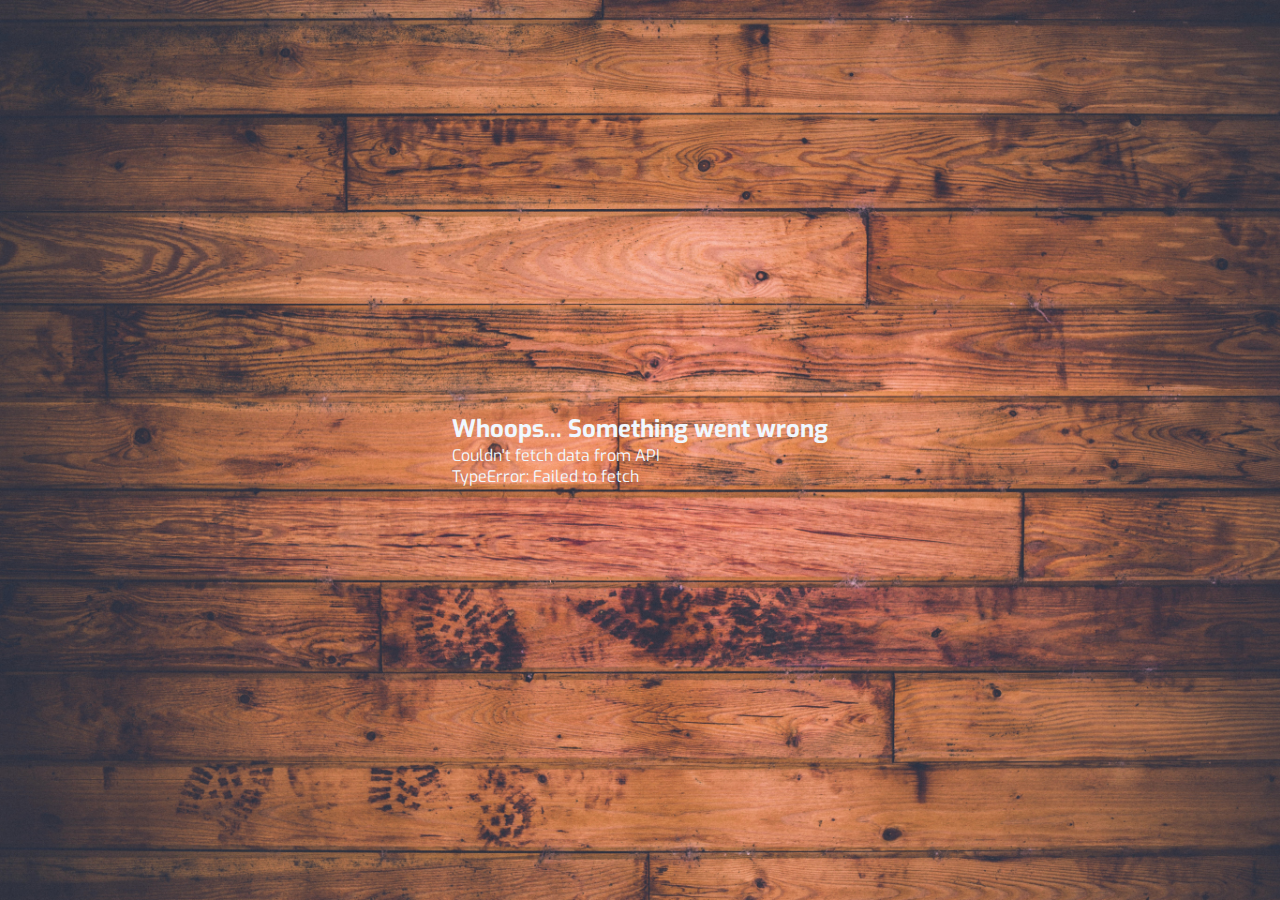
<file: index.html>
<!DOCTYPE html>
<html lang="en">

<head>
    <meta charset="UTF-8">
    <!-- <meta http-equiv="X-UA-Compatible" content="IE=edge"> -->
    <meta name="viewport" content="width=device-width, initial-scale=1.0">
    <title>Visitekaart Finn van Bekkum</title>
    <script src="/scripts/script.js" defer></script>
    <link rel="stylesheet" href="/styles/style.css">
</head>

<body>

    <div class="preloader">
        <div class="yellow"></div>
        <div class="red"></div>
        <div class="blue"></div>
        <div class="violet"></div>
        <p>Loading, please wait..</p>
      </div>
    <main class="container">
        <article class="cardFront" id="card">

            <div>
                <h1 class="name" id="name"></h1>
                <h2 class="age">20-05-1997</h2>
                <ul>
                    <li><a href="https://github.com/Finnvb"><img id="githubLink" class="svgIcon"
                                src="/assets/githubIcon.svg" alt="github"></a>
                        <p id="githubHandle"></p>
                    </li>
                    <li><img class="svgIcon" src="/assets/phoneIcon.svg" alt="phone"> 06 46698235</li>
                    <li><img class="svgIcon" src="/assets/emailIcon.svg" alt="email"> finnvb@gmail.com</li>
                </ul>
            </div>

            <img src="/assets/logo.svg" alt="logo">



        </article>
        <article class="cardBack">
            <div class="rectangle"></div>
            <div>
                <p class="cardBackBio" id="bio">
                </p>
            </div>
        </article>

    </main>

    <noscript>
        <img class="noJSImage" src="/assets/giphy.gif" alt="oops">
        <p>Whoops!</p>
        <p> Please turn on Javascript to view this page.</p>

    </noscript>

    <div class="error">
        <h2>Whoops... Something went wrong</h2>
        <p>Couldn't fetch data from API</p>
        <p id="errorText"></p>
      </div>

</body>

</html>
</file>
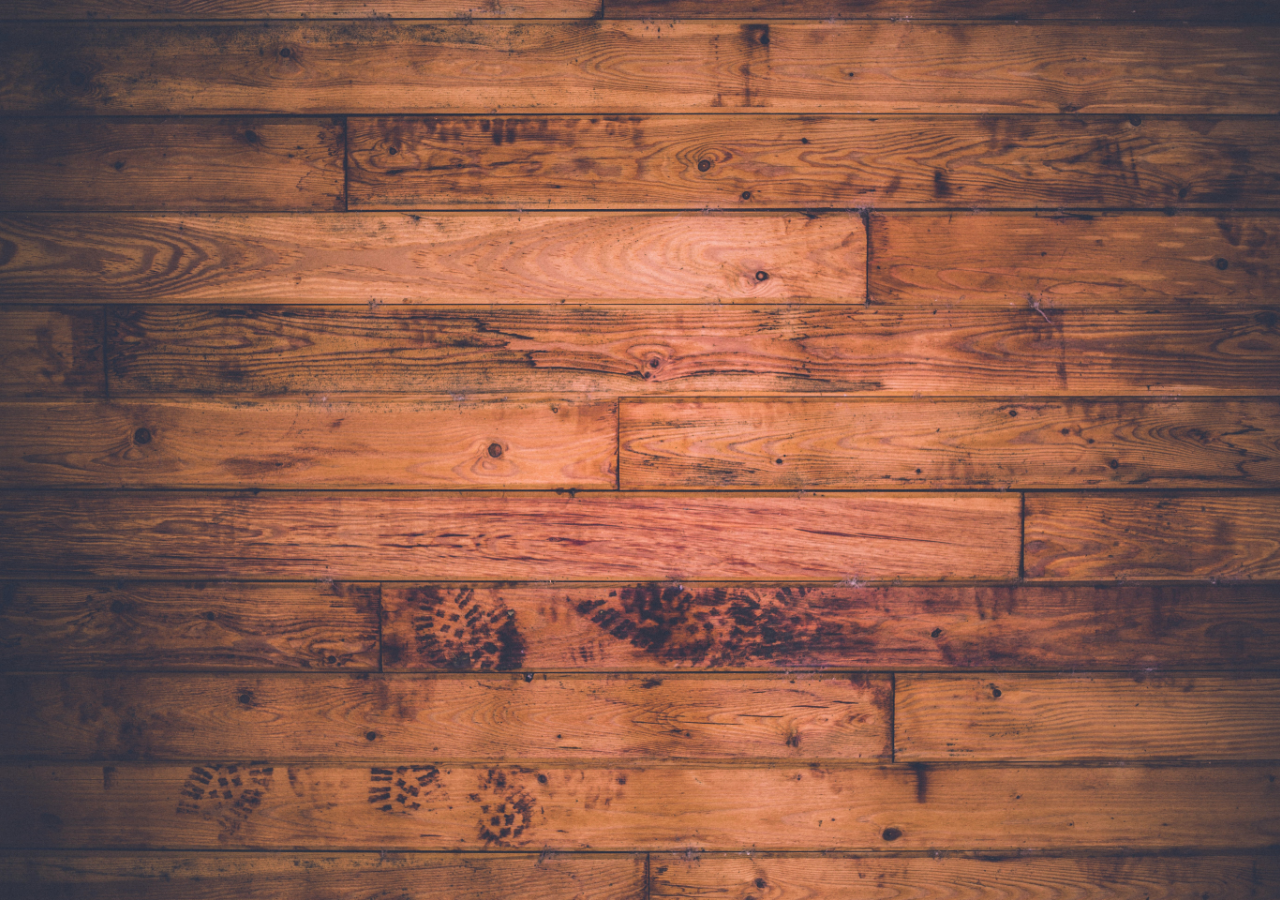
<file: docs/index.html>
<!DOCTYPE html>
<html lang="en">

<head>
    <meta charset="UTF-8">
    <meta http-equiv="X-UA-Compatible" content="IE=edge">
    <meta name="viewport" content="width=device-width, initial-scale=1.0">
    <title>Visitekaart 2.0</title>
    <script src="/scripts/script.js" defer></script>
    <link rel="stylesheet" href="/styles/style.css">
</head>

<body>

    <main class="container">
        <section class="cardFront" id="card">

            <div>
                <h1 class="name" id="name"></h1>
                <h2 class="age">20-05-1997</h2>
                <ul>
                    <li><a href="https://github.com/Finnvb" target="_blank"><img id="githubLink" class="svgIcon"
                                src="/assets/githubIcon.svg" alt="github"></a>
                        <p id="githubHandle"></p>
                    </li>
                    <li><img class="svgIcon" src="/assets/phoneIcon.svg" alt="phone"> 06 46698235</li>
                    <li><img class="svgIcon" src="/assets/emailIcon.svg" alt="email"> finnvb@gmail.com</li>
                </ul>
            </div>
            <div class="cardLogo">
                <img src="/assets/logo.svg" alt="logo">
            </div>


        </section>
        <section class="cardBack">
            <div class="rectangle"></div>
            <div>
                <p class="cardBackBio">Hallo, ik ben Finn van Bekkum. Mijn hobbies zijn gamen, programmeren en voetbal.
                </p>
            </div>
        </section>

    </main>

</body>

</html>
</file>
<file: styles/style.css>
@import url('https://fonts.googleapis.com/css2?family=Exo&display=swap');

* {
    margin: 0;
    padding: 0;
    box-sizing: border-box;
   
}


:root {
	--blueberry: #050542;
	--turqoise : #66e5bf;
	--lavender : #a675f5;
	--blue: #18a1e3;
}

body {
    display: flex;
    justify-content: center;
    align-items: center;
    height: 100vh;
    font-family: 'exo', sans-serif;
    color: aliceblue;
    background-image: url(/assets/bgImageWood.jpg);
    background-position: center;
    background-repeat: no-repeat;
    background-size: cover;
    perspective: 1000px;


}

.container {
    display: none;
    width: 32rem;
    height: 20rem;
    transition: transform 1.5s;
    transform-style: preserve-3d;
    cursor: pointer;
    perspective: 1000px;
    

}

.cardFront {
    background-color: #FFFFFF;
    display: flex;
    align-items: center;
    justify-content: space-between;
    box-shadow: 0px 0px 20px 1px #000;
}

.cardBack,
.cardFront {

    backface-visibility: hidden;
    background-color: #FFFFFF;
    /* background-image: url(/assets/bgImageWood.jpg); */
    background-image: linear-gradient(to bottom right, #66e5bf, #050542);
    position: absolute;
    border-radius: 1.5rem;
    width: 100%;
    height: 100%;
    border-radius: 1.5rem;
    box-sizing: border-box;
}

.cardBack {
    transform: rotateY(180deg);
    display: flex;
    flex-direction: column;
    justify-content: space-around;

}

.rectangle {
    width: 100%;
    height: 4rem;
    background-color: #000000;
}

.cardBackBio {
    padding: 1rem;
    font-size: 1rem;
}

.cardLogo {
    align-self: center;
}

.name {
    font-size: 1.5rem;
    margin-top: 1.5rem;
    margin-left: 1.5rem;
}

.age {
    margin-top: 1rem;
    margin-left: 1.5rem;
    font-size: 1rem;
}


ul {
    margin-top: 4rem;
    margin-left: 1.5rem;
}

li {
    display: flex;
    list-style: none;
    align-items: center;
    margin: 1rem 0rem;

}

.svgIcon {
    padding-right: 0.5rem;
}

#githubLink {
    transition: 0.5s;
}

#githubLink:hover {
    transform: scale(1.1);
    opacity: 100%;
}



noscript{
    font-size: 2rem; 
    display: flex;
    flex-direction: column;  
    align-items: center;


}

noscript p{
    margin-top: 0.5rem;
}


.noJSImage{
    border-radius: 10px;
    max-width: 100%;
}

.show{
    display: block;
    /* animation: show 1s linear; */
}



@keyframes show{
  0%{
      opacity: 0;
  }
  25%{
    opacity: 0.25;
}
  50%{
    opacity: 0.5;
}
75%{
    opacity: 0.75;
}
100%{
    opacity: 1;
}
}


/* preloader */



.preloader {
	display: none;
	justify-content: center;
	align-items: center;
}
div > div {
	width: 3vw;
	height: 3vw;
	border-radius: 100%;
	margin: 2vw;
	background-image: linear-gradient(145deg, rgba(255,255,255,0.5) 0%, rgba(0,0,0,0) 100%);
	animation: bounce 1.5s 0.5s linear infinite;
}
.yellow {
	background-color: var(--blueberry);
}

.red {
	background-color: var(--turqoise);
	animation-delay: 0.1s;
}

.blue {
	background-color: var(--lavender);
	animation-delay: 0.2s;
}

.violet {
	background-color: var(--blue);
	animation-delay: 0.3s;
}

@keyframes bounce {
	0%, 50%, 100% {
		transform: scale(1);
		/* filter: blur(0px); */
	}
	25% {
		transform: scale(0.6);
		/* filter: blur(3px); */
	}
	75% {
		/* filter: blur(3px); */
		transform: scale(1.4);
	}
}

.preloader p{
    position: absolute;
    margin-top: 7rem;
    font-weight: bold;
}



.preloaderEnabled{
    display: flex;
}

.error{
    display: none;
  
}
</file>
